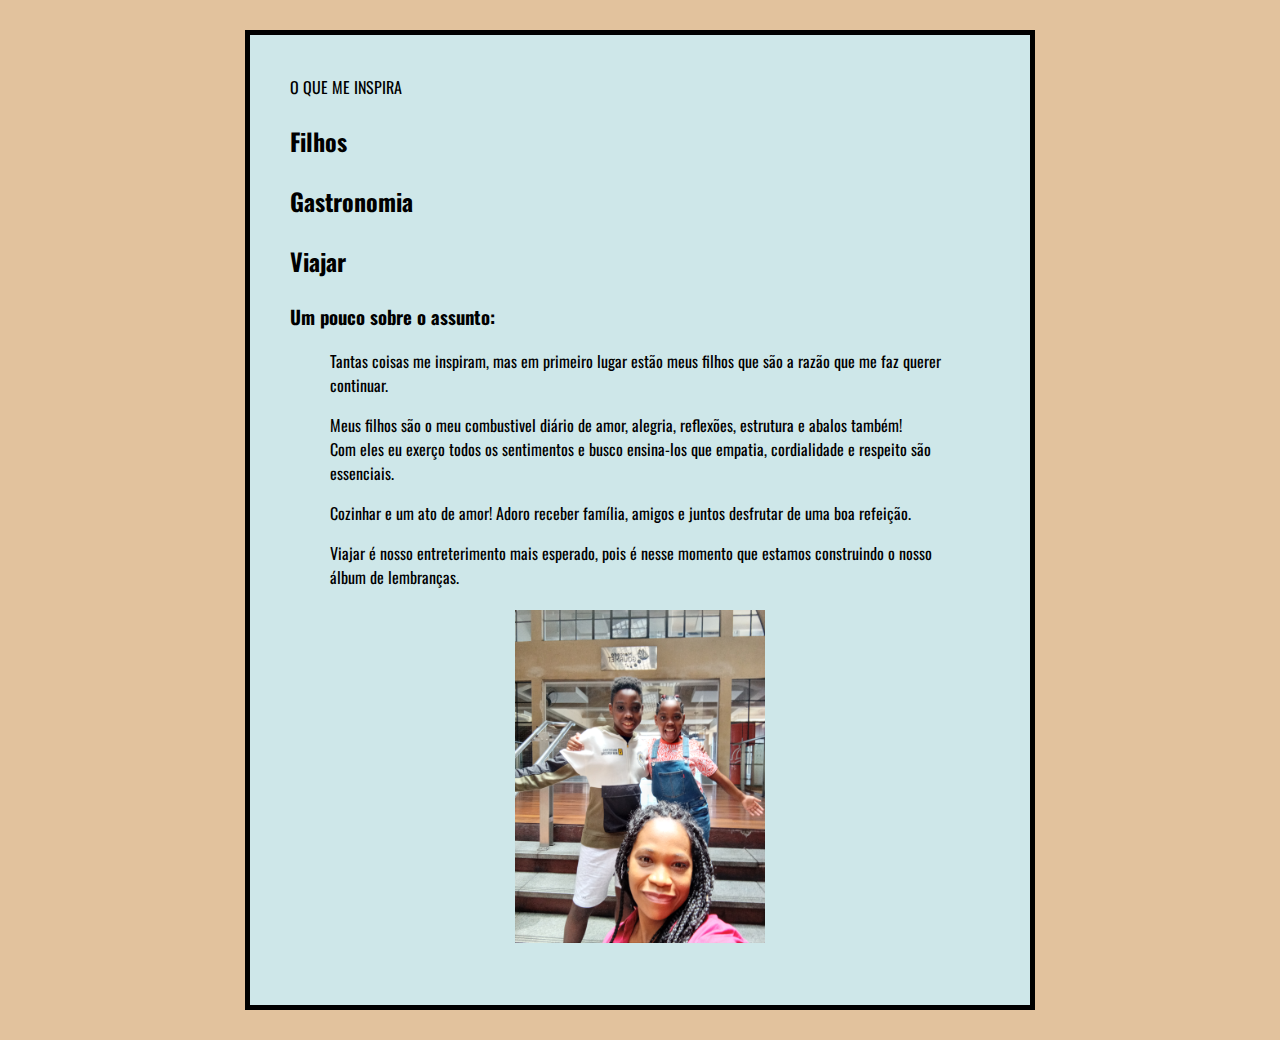
<file: Exercicio semana 2/index.html>
<html lang="pt-br">

    <head>
  <title> MULHERES QUE INSPIRAM</title>
  <link rel="stylesheet" href="CSS/estilo.css">
  <link rel="preconnect" href="https://fonts.googleapis.com">
<link rel="preconnect" href="https://fonts.gstatic.com" crossorigin>
<link href="https://fonts.googleapis.com/css2?family=Bebas+Neue&family=Oswald:wght@500&display=swap" rel="stylesheet">
</head>

<body>
    <main>
    <header>
        <h1></h1>O QUE ME INSPIRA</h1><a Href="https://home.com.buscar" ></a> 
               
<nav>
    <h2> <p>Filhos</p>
        <p>Gastronomia</p>
        <p> Viajar </p>   
 </nav>
</header>
<section>
  <h3> Um pouco sobre o assunto:</h3>
  <BLOckquote>
    <p> Tantas coisas me inspiram, mas em primeiro lugar estão meus filhos que são a razão que me faz querer continuar.</p> 
    <p> Meus filhos são o meu combustivel diário de amor, alegria, reflexões, estrutura e abalos também!  <br>
        Com eles eu exerço todos os sentimentos e busco ensina-los que empatia, cordialidade e respeito são essenciais.</p>
    <p> Cozinhar e um ato de amor! Adoro receber família, amigos e juntos desfrutar de uma boa refeição.
    </p> Viajar é nosso entreterimento mais esperado, pois é nesse momento que estamos construindo o nosso álbum de lembranças.</p>
  </BLOckquote>
  
<nav>
    <h4> <img src="IMG/20221119_105217.jpg" alt="filhos">
  
</body>
</html>
</file>
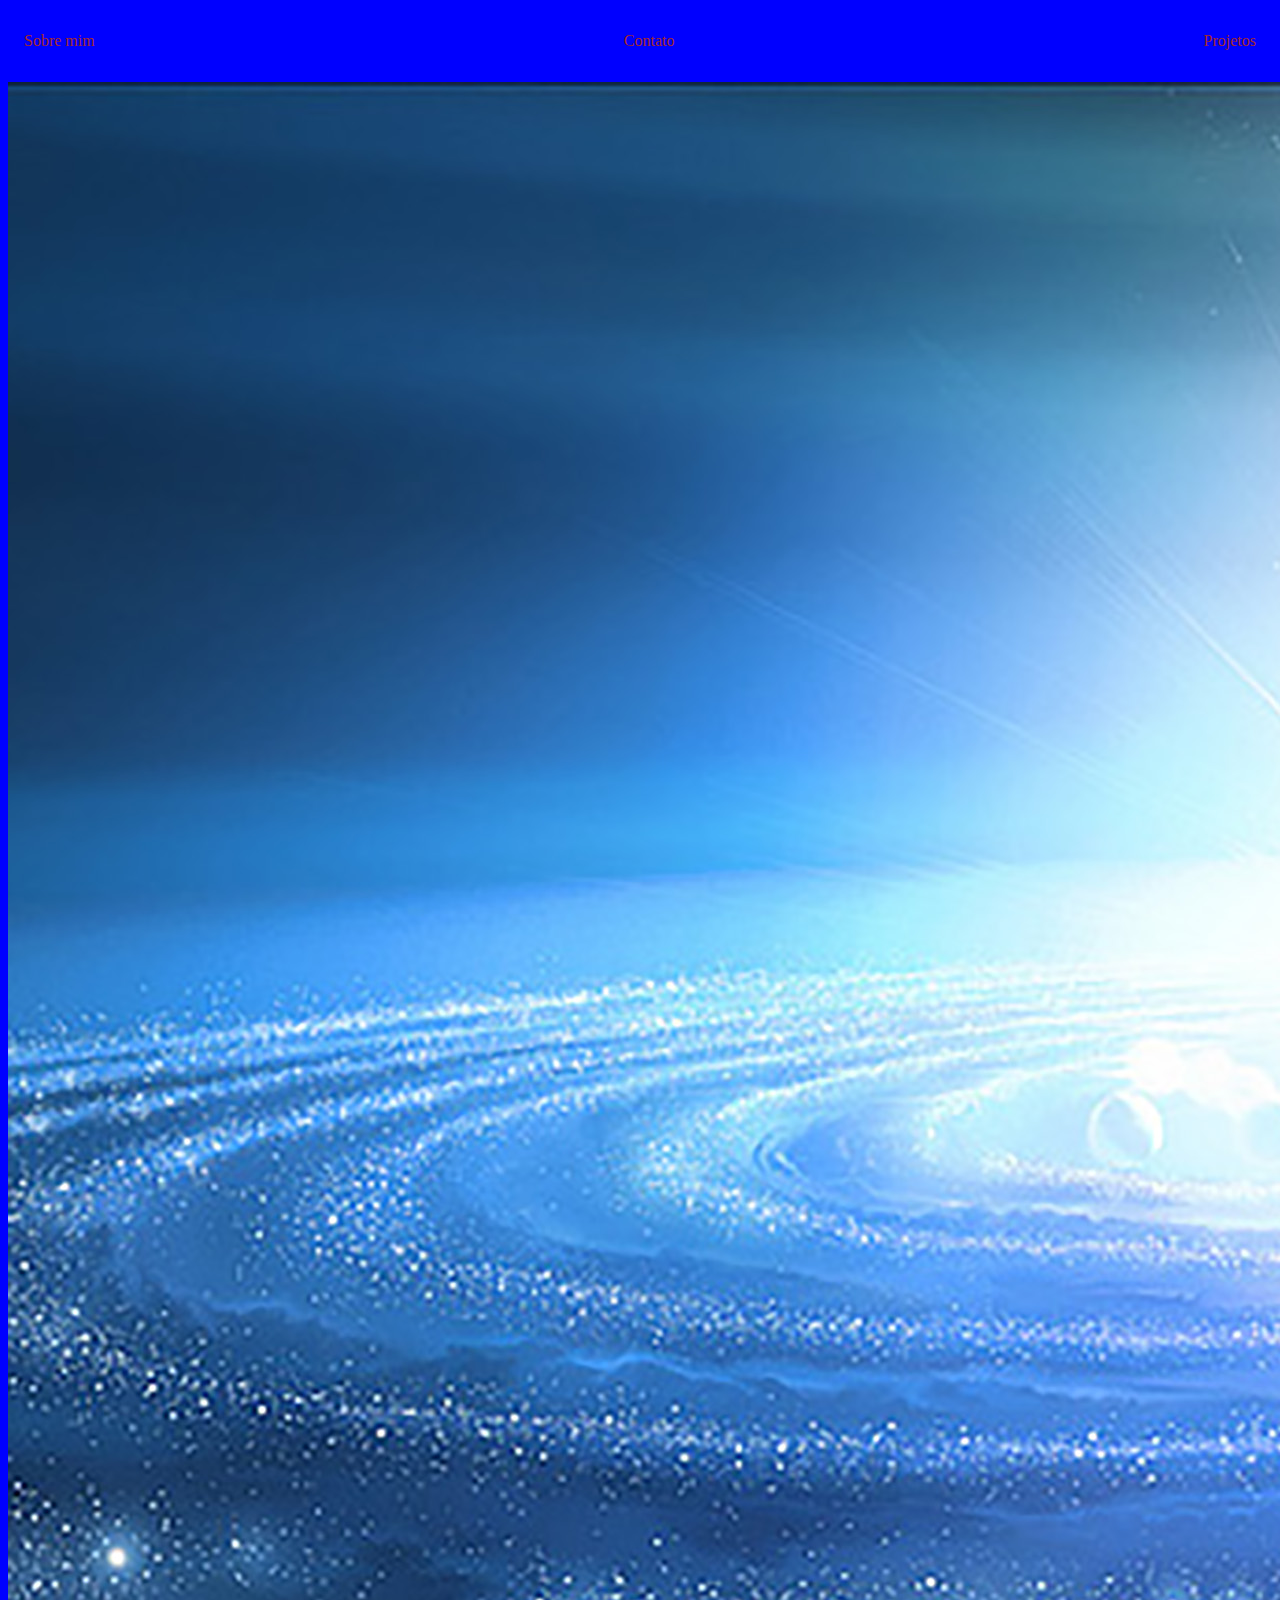
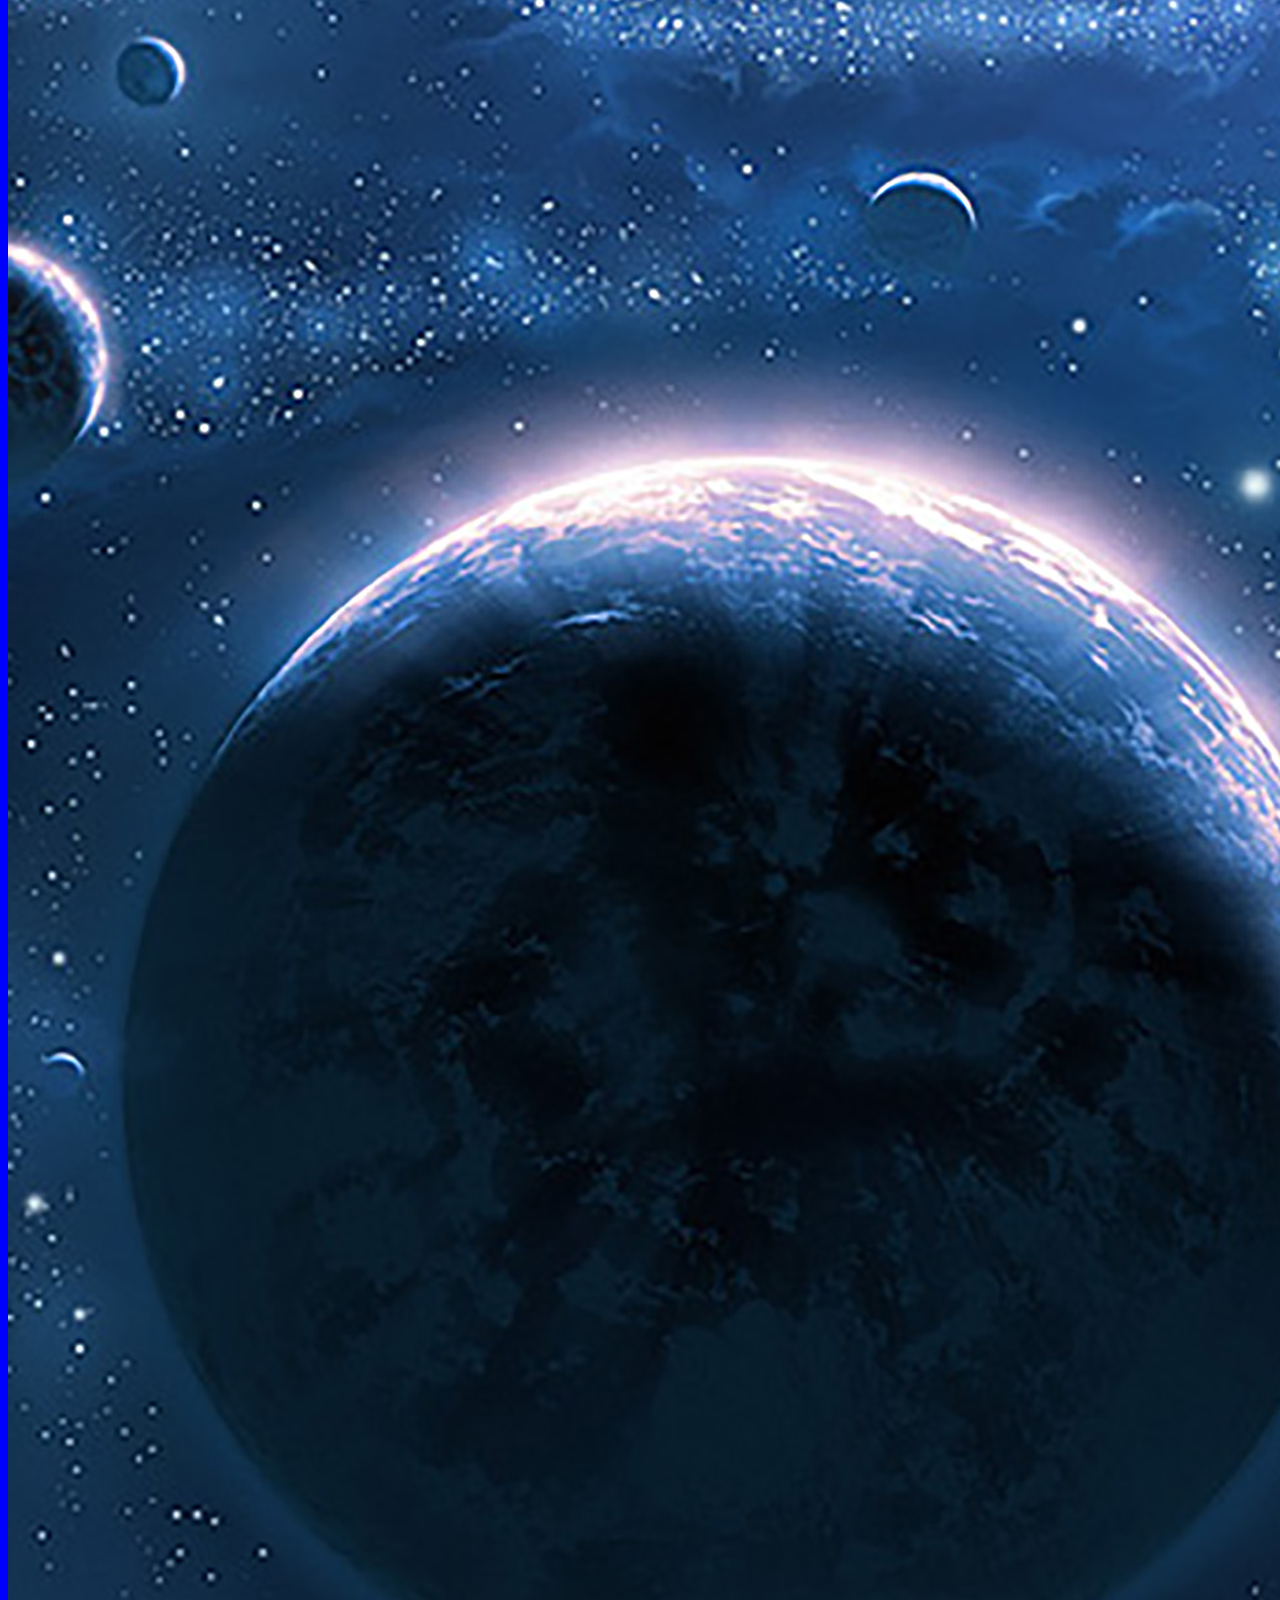
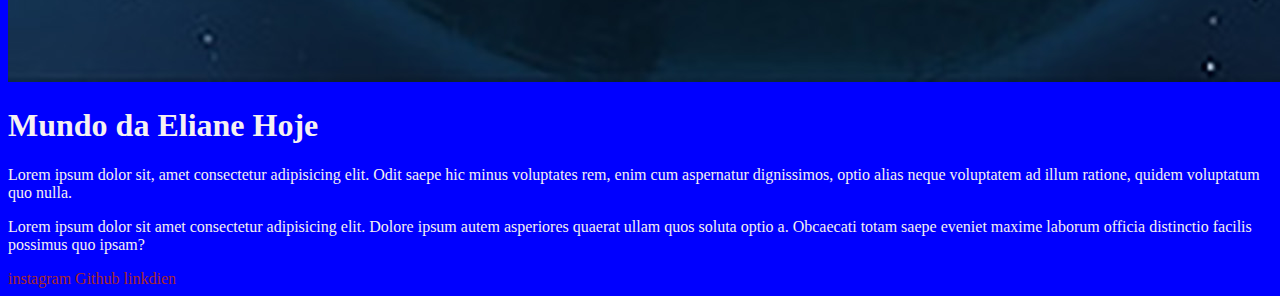
<file: exercicios/para-sala/index.html>
<!DOCTYPE html>
<html lang="pt-br">
<head>
    <meta charset="UTF-8">
    <title>Document</title>
    <link rel="stylesheet" href="estilo.css">
</head>
<body>
    <nav>
        <ul>
        <li>
            <a href="index.html">Sobre mim </a>
        </li>
        <li>
            <a href="index.html">Contato </a>  
        </li>
            
        <li>
            <a href="index.html">Projetos</a>
        </li>
                                   
        </ul>
    </nav>
    <div class="container">
        <div>
            <img src="planeta.jpg"planeta>
            <h1> Mundo da Eliane Hoje</h1>
            <p>Lorem ipsum dolor sit, amet consectetur adipisicing elit. Odit saepe hic minus voluptates rem, enim cum 
             aspernatur dignissimos, optio alias neque voluptatem ad illum ratione, quidem voluptatum quo nulla.
             <p>Lorem ipsum dolor sit amet consectetur adipisicing elit. Dolore ipsum autem asperiores quaerat ullam quos soluta optio a. Obcaecati totam saepe eveniet maxime laborum officia distinctio facilis possimus quo ipsam?</p>
            </p>           
        </div>
        </div>
        <footer>
            <a> instagram</a>
            <a> Github</a>
            <a> linkdien</a>
        </footer>
    </body>
</html>
</file>
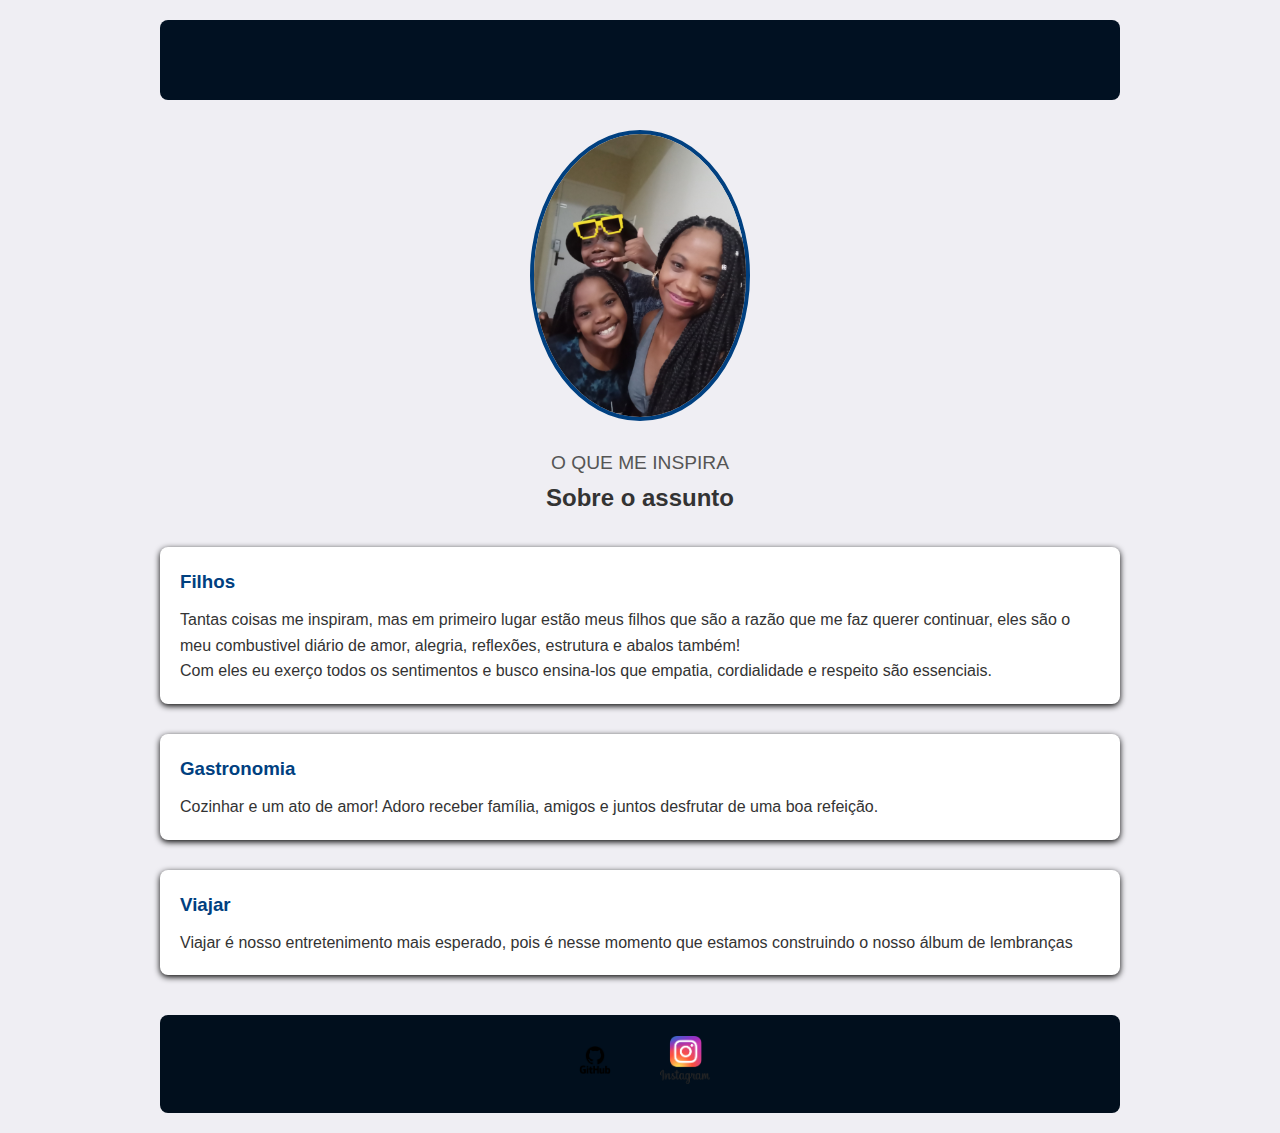
<file: exercicios/para-casa/SEMANA 2 - projeto/index.html>
<!DOCTYPE html>
<html lang="pt-br">
<head>
    <meta charset="UTF-8">
    <meta http-equiv="X-UA-Compatible" content="IE=edge">
    <meta name="viewport" content="width=device-width, initial-scale=1.0">
    <title>O que me inspira</title>
    <link rel="stylesheet" href="./CSS/estilo.css">
</head>
<body>
    <div class="container">
        <!--navegação desativada-->
        <nav></nav>

        <!--cabeçalho-->
        <header>
            <div class="center">
                <img src="./IMG/20220430_165516_mfnr.jpg" alt="foto de Eliane e família">
                    </div>
                    <h1>O QUE ME INSPIRA</h1>
                    <h2> Sobre o assunto</h2>
                </header>
               <!-- Conteúdo principal -->
                <main>
                    <section>
                        <h3>Filhos</h3>        
                        <p>
                         Tantas coisas me inspiram, mas em primeiro lugar estão meus filhos que são a razão que me faz querer continuar, 
                         eles são o meu combustivel diário de amor, alegria, reflexões, estrutura e abalos também!  <br>
                         Com eles eu exerço todos os sentimentos e busco ensina-los que empatia, cordialidade e respeito são essenciais.
                        </p>           
                    </section>

                    <section>
                        <h3> Gastronomia</h3>
                        <p>
                             Cozinhar e um ato de amor! Adoro receber família, amigos e juntos desfrutar de uma boa refeição.
                        </p>
                    </section>

                    <section>
                        <h3> Viajar</h3>
                        <p>
                            Viajar é nosso entretenimento mais esperado, pois é nesse momento que estamos construindo o nosso álbum de lembranças
                        </p>
                    </section>
                   
                </main>

    <!-- Rodapé -->
     <footer>
      <a href="https://github.com/elianeferreira" target="_blank">
        <img src="./IMG/GitHub-Logo.png" alt="ícone do GitHub">
      </a>
      <a href="https://instagram.com/" target="_blank">
        <img src="./IMG/logo-instagram-png-fundo-transparente3.webp" alt="Logo do Instagram">
      </a>
     
    </footer>

  </div>
    </body>
</html>
</file>
<file: Exercicio semana 2/CSS/estilo.css>
html {
    font-family: 'Oswald', sans-serif;
    background-color: #e2c29d;
}
body {
    width: 700px;
    margin: 30px auto;
    background-color: hsl(184, 38%, 86%);
    padding: 0 40px 40px 40px;
    border: 5px solid black;
}
  h1 {
    margin: 0;
    padding: 20px 0;
    color: #00539F;
    text-shadow: 3px 3px 1px rgba(0, 0, 0, 0.596);
    line-height: 1px;
  }

  h2 {
    justify-content: right;
      
  }
  img {
    display:-webkit-box;
    margin: 10px auto;
    width: 250px;
  }
</file>
<file: exercicios/para-sala/estilo.css>
body{
   color: rgb(245, 241, 241);
   background:blue;
   font-family: Georgia, 'Times New Roman', Times, serif;
 }

ul{
    display: flex;
    justify-content: space-between;
    list-style-type: none;
    font-size: medium;
    align-items:center ;
    padding: 16px;
}
a{
    color: brown;
    text-decoration: none;
}
</file>
<file: exercicios/para-casa/SEMANA 2 - projeto/CSS/estilo.css>
*{
    margin: 0;
    padding: 0;
    box-sizing: border-box;
}

body{
    font-family: Arial, Helvetica, sans-serif;
    line-height: 1.6;
    background-color: #efeef3;
    color: #333;
}

/*container principal*/

.container{
    max-width: 1000px;
    margin: 0 auto;
    padding:  20px;
}

/* NAVBAR (desativada)*/

nav{
    background: #011122;
    padding: 40px;
    border-radius: 8px;

    
}
/*
.barra-navegacao{
    list-style: none;
    display: flex;
    justify-content: center;
    gap: 20px;
}
    */

/*
.barra-navegacao li a{
    color: #fff;
    text-decoration: none;
    font-weight: bold;
    transition: color 0.3s;
}
*/

/*HEADER*/

header{

    text-align: center;
    margin: 30px 0;
}

header img{
    width: 220px;
    height: auto;
    border-radius: 50%;
    border: 4px solid #004080;
    margin-bottom: 20px;
}

header h1{
    font-size: 1.2rem;
    font-weight: normal;
    color: #555;
}

/*MAIN */

main section{

    margin:30px 0;
    padding: 20px;
    background: #fff;
    border-radius: 8px;
    box-shadow: 0 2px 6px rgba(0,0,0.1);
}

main h3{
    color: #004080;
    margin-bottom: 10px;

}

/* FOOTER*/

footer{
    display: flex;
    justify-content: center;
    align-items: center;
    gap: 40px;
    margin-top: 40px;
    padding: 20px;
    background: #010f1d;
    border-radius:8px
}

footer a img{
    width: 50px;
    height: 50px;
    object-fit: contain;
    transition: transform 0.3s;
}

footer a img:hover{
    transform: scale(1.1);
}
</file>
